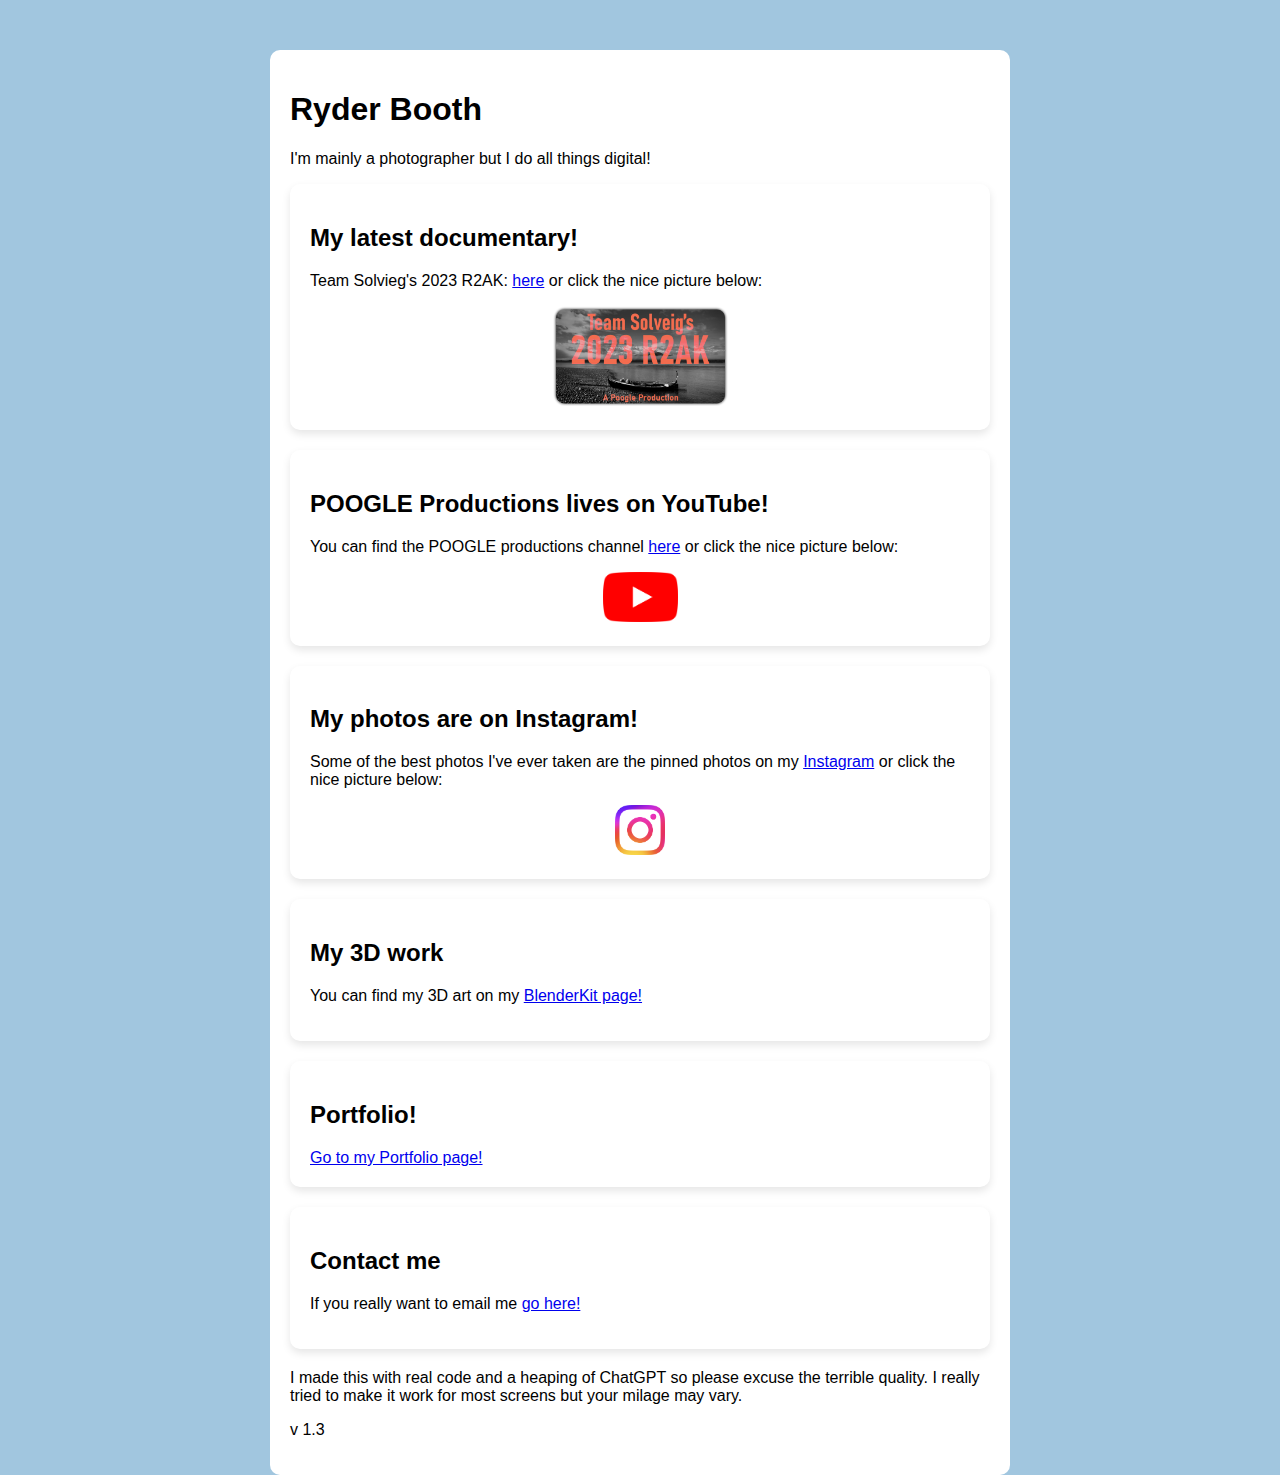
<file: index.html>
<!DOCTYPE html>
<html lang="en">
<head>
    <link rel="stylesheet" href="styles.css">
    <meta charset="UTF-8">
    <meta name="viewport" content="width=device-width, initial-scale=1.0">
    <title>Home</title>
    <link rel="icon" type="image/png" href="Circle.png">
</head>
<body>
    <div class="container">
        <h1>Ryder Booth</h1>

        <p>I'm mainly a photographer but I do all things digital!</p>
        
        <div class="section-box">
            <h2>My latest documentary!</h2>
            <p>Team Solvieg's 2023 R2AK: <a href="https://youtu.be/HO_LzDZbfhU">here</a> or click the nice picture below:</p>
            <div class="logo-container">
                <a href="https://youtu.be/HO_LzDZbfhU"><img src="Thumbnail-2023.png" alt="YouTube Logo" width="175" height="100"></a>
            </div>
        </div>

        <div class="section-box">
            <h2>POOGLE Productions lives on YouTube!</h2>
            <p>You can find the POOGLE productions channel <a href="https://youtube.com/@poogleproductions">here</a> or click the nice picture below:</p>
            <div class="logo-container">
                <a href="https://youtube.com/@poogleproductions"><img src="yt_icon_rgb.png" alt="YouTube Logo" width="75" height="50"></a>
            </div>
        </div>
        
        <div class="section-box">
            <h2>My photos are on Instagram!</h2>
            <p>Some of the best photos I've ever taken are the pinned photos on my <a href="https://instagram.com/ryderb_photography/">Instagram</a> or click the nice picture below:</p>
            <div class="logo-container">
                <a href="https://instagram.com/ryderb_photography/"><img src="Instagram_Glyph_Gradient.png" alt="Instagram Logo" width="50" height="50"></a>
            </div>
        </div>
        
        <div class="section-box">
            <h2>My 3D work</h2>
            <p>You can find my 3D art on my <a href="https://www.blenderkit.com/asset-gallery?query=author_id:118979">BlenderKit page!</a></p>
        </div>

        <div class="section-box">
            <h2>Portfolio!</h2>
            <a href="portfolio.html">Go to my Portfolio page!</a>
        </div>

        <div class="section-box">
            <h2>Contact me</h2>
            <p>If you really want to email me <a href="contact.html">go here! </a></p>
        </div>

        I made this with real code and a heaping of ChatGPT so please excuse the terrible quality. I really tried to make it work for most screens but your milage may vary.

        <p>v 1.3</p>
    </div>
</body>
</html>
</file>
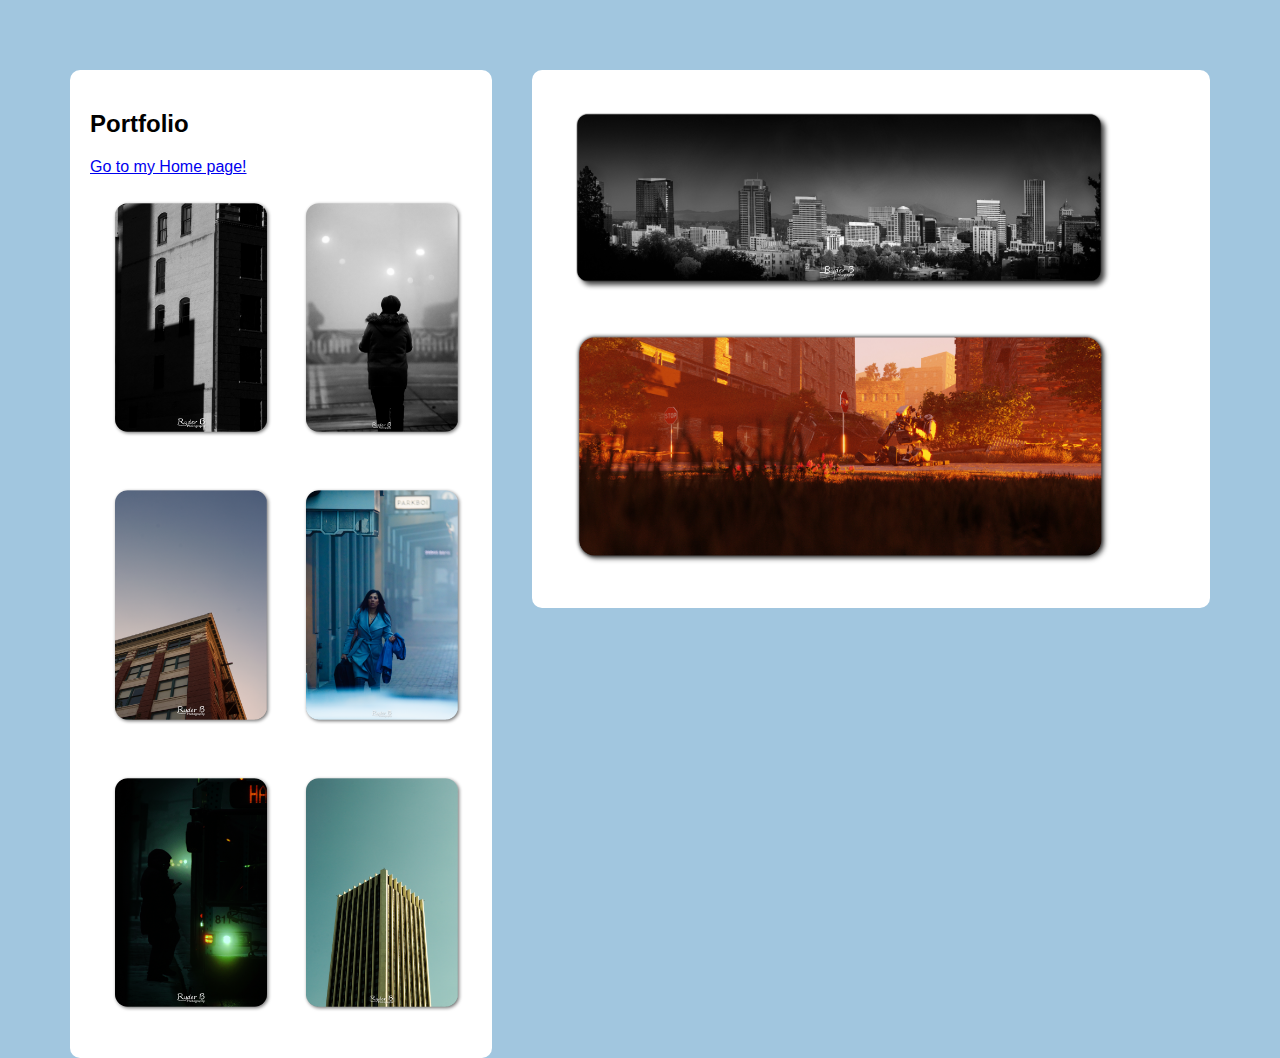
<file: portfolio.html>
<!DOCTYPE html>
<html lang="en">
<head>
    <link rel="stylesheet" href="styles.css">
    <meta charset="UTF-8">
    <meta name="viewport" content="width=device-width, initial-scale=1.0">
    <title>Portfolio</title>
    <link rel="icon" type="image/png" href="Circle.png">
   
   <script>
        function hidePortfolio() {
            var secondPortfolio = document.querySelector('.portfolio-container:nth-child(2)');
            secondPortfolio.classList.add('expand-portfolio');
        }
    </script>
    
</head>
<body>
    
    <div class="portfolio-container">
        <h2>Portfolio</h2>

        <a href="index.html">Go to my Home page!</a>
        
        <div class="portfolio-item">
            <div class="row">
                <div class="column">
                    <img src="DSC1456-small.png" alt="Portfolio Item 1">
                </div>

                <div class="column">
                    <img src="DSC0819-small.png" alt="Portfolio Item 2">
                </div>

                <div class="column">
                    <img src="DSC0125-small.png" alt="Portfolio Item 5">
                </div>
            </div>
        
            <div class="row">
                <div class="column">
                    <img src="DSC3720-small.png" alt="Portfolio Item 7">
                </div>
            
                <div class="column">
                    <img src="DSC3844-small.png" alt="Portfolio Item 8">
                </div>

                <div class="column">
                    <img src="DSC2771-small.png" alt="Portfolio Item 6">
                </div>
            </div>
            
        </div>
    </div>
    
    <div class="portfolio-container">

        <div class="portfolio-item">
            <img src="Potland Stitch.png" alt="Portfolio Item 3">
        </div>

        <div class="portfolio-item">
            <img src="3D 1.png" alt="Portfolio Item 4">
        </div>

    </div>   
    
</body>
</html>
</file>
<file: styles.css>
@media screen and (max-width: 1000px) {
    .portfolio-container:nth-child(2) {
        display: none; /* Hide the second portfolio container */
    }
}

/* Initially hide the second portfolio container */
.portfolio-container:nth-child(2) {
    opacity: 1;
}

@media (max-height: 400px) {
    .container{
      overflow-y: scroll ;
      margin: 0 auto ;
      position: static ;
     }
}

body {
    font-family: Arial, sans-serif;
    background-color: #a1c6df;
    margin: 50px;
    display: flex;
    justify-content: center;
    align-items: center;
    height: 100vh;
}

.container {
    background-color: white;
    padding: 20px;
    border-radius: 10px;
    max-width: 700px;
    width: 85%;
    margin-top: auto;
}

.section-box {
    background-color: white;
    padding: 20px;
    border-radius: 10px;
    margin-bottom: 20px;
    box-shadow: 0 4px 8px rgba(0, 0, 0, 0.1);
}

.logo-container {
    display: flex;
    justify-content: center;
    align-items: center;
    margin-top: 10px;
}

.portfolio-container {
    background-color: white;
    padding: 20px;
    border-radius: 10px;
    max-width: 85%;
    margin: 20px;
    margin-bottom: auto;
}

.portfolio-item {
    display: flex;
    align-items: center; 
    justify-content: space-between; 
}

.portfolio-item img {
    padding: 20px;
    max-width: 85%;
    max-height: 400px; 
    height: auto;
}

button {
    background-color: #ABDCFF;
    color: white;
    border: none;
    padding: 10px 20px;
    font-size: 16px;
    border-radius: 5px;
    cursor: pointer;
    transition: background-color 0.3s;
}

button:hover {
    background-color: #83C4E0;
}

button:active {
    background-color: #5DA3C5;
}

button:disabled {
    background-color: #D8D8D8;
    color: #707070;
    cursor: not-allowed;
}

.hidden {
    display: none;
}
</file>
